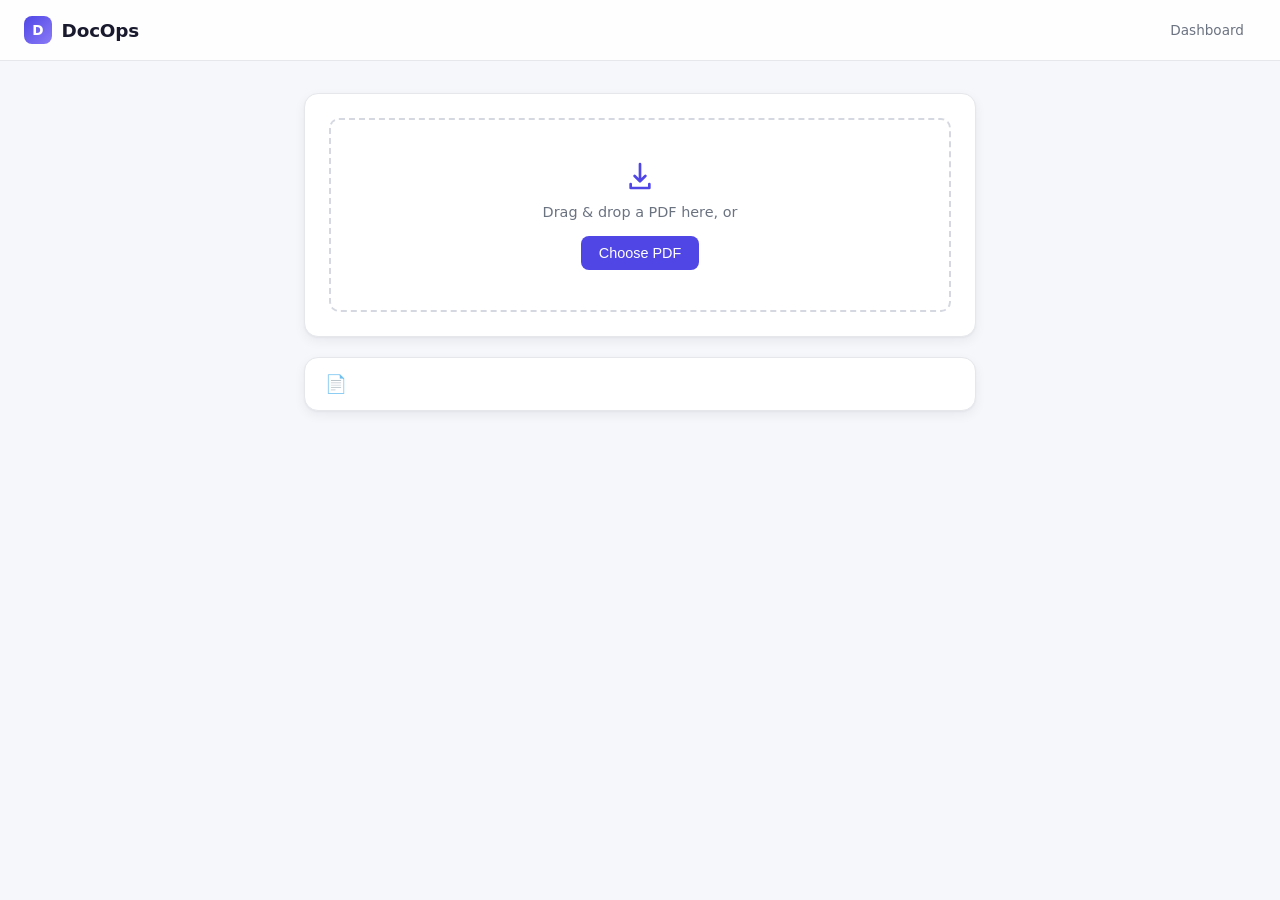
<file: frontend/index.html>
<!DOCTYPE html>
<html lang="en">
<head>
  <meta charset="UTF-8" />
  <meta name="viewport" content="width=device-width, initial-scale=1.0" />
  <title>DocOps</title>
  <link rel="stylesheet" href="style.css" />
</head>
<body>
  <header class="topbar">
    <div class="brand">
      <span class="brand-mark" aria-hidden="true">D</span>
      <h1>DocOps</h1>
    </div>
    <nav>
      <a href="dashboard.html">Dashboard</a>
    </nav>
  </header>

  <main>
    <section id="upload-section" class="card">
      <div id="drop-zone" class="drop-zone">
        <svg class="drop-icon" aria-hidden="true" viewBox="0 0 24 24" width="32" height="32">
          <path
            fill="currentColor"
            d="M12 2a1 1 0 0 1 1 1v10.59l2.3-2.3a1 1 0 1 1 1.4 1.42l-4 4a1 1 0 0 1-1.4 0l-4-4a1 1 0 1 1 1.4-1.42l2.3 2.3V3a1 1 0 0 1 1-1Zm-7 15a1 1 0 0 1 1 1v2h12v-2a1 1 0 1 1 2 0v3a1 1 0 0 1-1 1H5a1 1 0 0 1-1-1v-3a1 1 0 0 1 1-1Z"
          />
        </svg>
        <p>Drag &amp; drop a PDF here, or</p>
        <button id="upload-button" type="button">
          <span class="btn-label">Choose PDF</span>
          <span class="spinner" hidden></span>
        </button>
        <input type="file" id="file-input" accept="application/pdf" hidden />
      </div>
    </section>

    <section id="document-info" class="card" hidden>
      <span class="doc-icon" aria-hidden="true">📄</span>
      <span id="doc-filename"></span>
      <span id="doc-chunk-count" class="muted"></span>
      <span id="doc-cached-badge" class="badge" hidden>cached</span>
    </section>

    <p id="error-message" class="error" hidden></p>

    <section id="chat-section" class="card" hidden>
      <div id="conversation" data-empty-hint="Ask your first question about this document below."></div>
      <form id="chat-form">
        <textarea
          id="question-input"
          placeholder="Ask a question about this document... (Enter to send, Shift+Enter for newline)"
          rows="2"
        ></textarea>
        <button type="submit" id="send-button">
          <span class="btn-label">Send</span>
          <span class="spinner" hidden></span>
        </button>
      </form>
    </section>
  </main>

  <script src="app.js"></script>
</body>
</html>
</file>
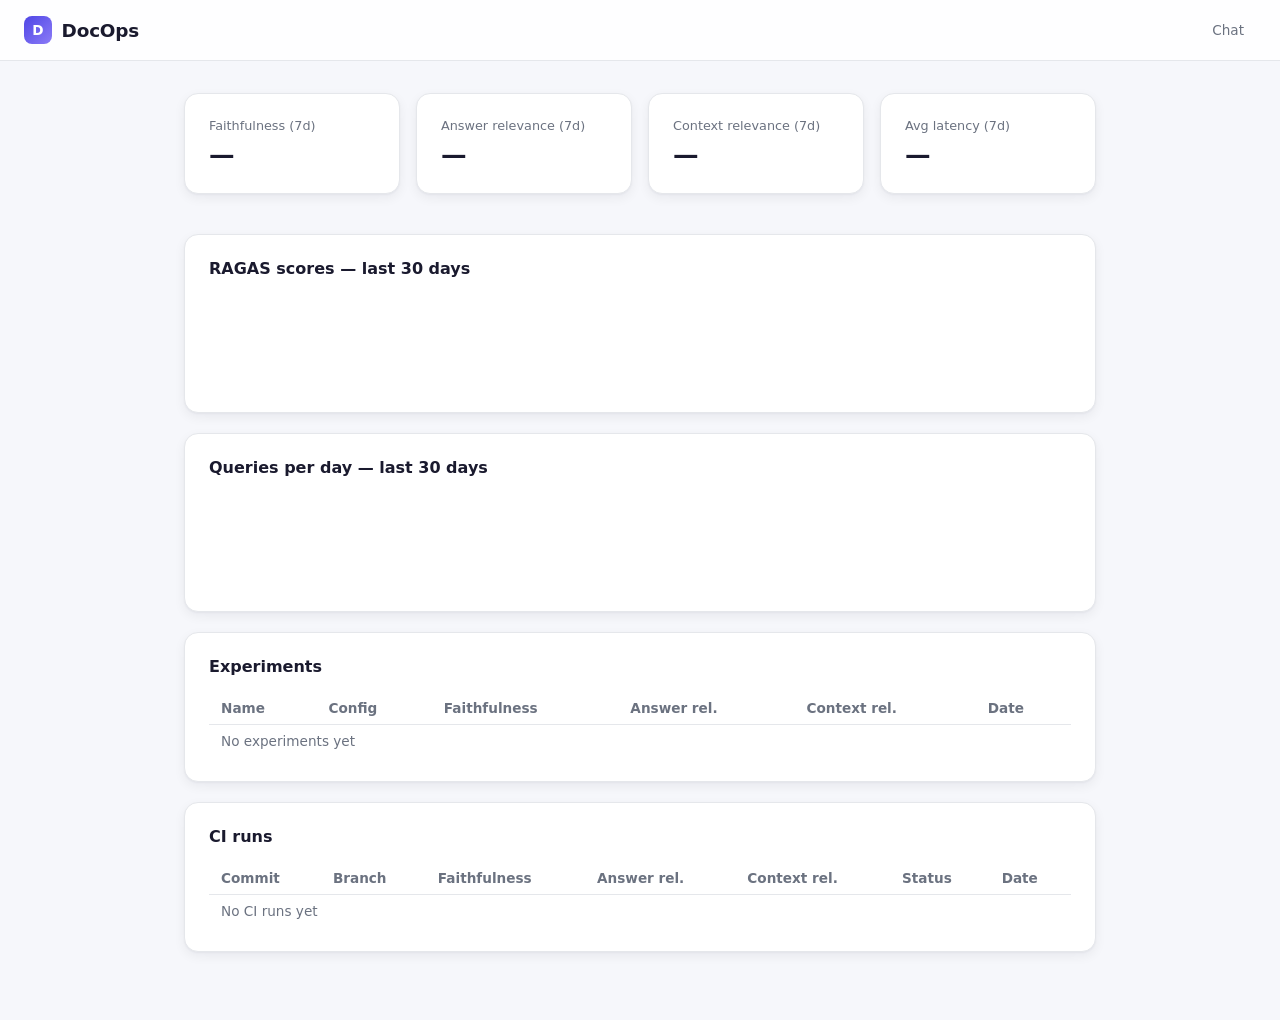
<file: frontend/dashboard.html>
<!DOCTYPE html>
<html lang="en">
<head>
  <meta charset="UTF-8" />
  <meta name="viewport" content="width=device-width, initial-scale=1.0" />
  <title>DocOps — Dashboard</title>
  <link rel="stylesheet" href="style.css" />
  <link rel="stylesheet" href="dashboard.css" />
  <script src="chart.umd.min.js"></script>
</head>
<body>
  <header class="topbar">
    <div class="brand">
      <span class="brand-mark" aria-hidden="true">D</span>
      <h1>DocOps</h1>
    </div>
    <nav>
      <a href="index.html">Chat</a>
    </nav>
  </header>

  <main>
    <section class="metric-grid">
      <div class="card metric-card">
        <span class="metric-label">Faithfulness (7d)</span>
        <span class="metric-value" id="metric-faithfulness">—</span>
      </div>
      <div class="card metric-card">
        <span class="metric-label">Answer relevance (7d)</span>
        <span class="metric-value" id="metric-answer-relevance">—</span>
      </div>
      <div class="card metric-card">
        <span class="metric-label">Context relevance (7d)</span>
        <span class="metric-value" id="metric-context-relevance">—</span>
      </div>
      <div class="card metric-card">
        <span class="metric-label">Avg latency (7d)</span>
        <span class="metric-value" id="metric-latency">—</span>
      </div>
    </section>

    <section class="card">
      <h2>RAGAS scores — last 30 days</h2>
      <canvas id="scores-chart" height="90"></canvas>
    </section>

    <section class="card">
      <h2>Queries per day — last 30 days</h2>
      <canvas id="queries-chart" height="90"></canvas>
    </section>

    <section class="card">
      <h2>Experiments</h2>
      <div class="table-wrap">
        <table>
          <thead>
            <tr>
              <th>Name</th>
              <th>Config</th>
              <th>Faithfulness</th>
              <th>Answer rel.</th>
              <th>Context rel.</th>
              <th>Date</th>
            </tr>
          </thead>
          <tbody id="experiments-body">
            <tr><td colspan="6" class="muted">No experiments yet</td></tr>
          </tbody>
        </table>
      </div>
    </section>

    <section class="card">
      <h2>CI runs</h2>
      <div class="table-wrap">
        <table>
          <thead>
            <tr>
              <th>Commit</th>
              <th>Branch</th>
              <th>Faithfulness</th>
              <th>Answer rel.</th>
              <th>Context rel.</th>
              <th>Status</th>
              <th>Date</th>
            </tr>
          </thead>
          <tbody id="ci-runs-body">
            <tr><td colspan="7" class="muted">No CI runs yet</td></tr>
          </tbody>
        </table>
      </div>
    </section>
  </main>

  <script src="dashboard.js"></script>
</body>
</html>
</file>
<file: frontend/style.css>
* {
  box-sizing: border-box;
}

:root {
  --accent: #4f46e5;
  --accent-hover: #4338ca;
  --accent-soft: #eef0ff;
  --ink: #1a1a2e;
  --muted: #6b7280;
  --border: #e5e7eb;
  --bg: #f6f7fb;
  --card: #ffffff;
  --radius: 14px;
  --shadow: 0 1px 2px rgba(16, 24, 40, 0.04), 0 4px 12px rgba(16, 24, 40, 0.06);
}

body {
  margin: 0;
  font-family: -apple-system, "Segoe UI", system-ui, sans-serif;
  background: var(--bg);
  color: var(--ink);
  -webkit-font-smoothing: antialiased;
}

main {
  max-width: 720px;
  margin: 0 auto;
  padding: 2rem 1.5rem 3rem;
}

/* Topbar */

.topbar {
  display: flex;
  align-items: center;
  justify-content: space-between;
  padding: 1rem 1.5rem;
  background: rgba(255, 255, 255, 0.85);
  backdrop-filter: blur(8px);
  border-bottom: 1px solid var(--border);
  position: sticky;
  top: 0;
  z-index: 10;
}

.brand {
  display: flex;
  align-items: center;
  gap: 0.6rem;
}

.brand-mark {
  display: grid;
  place-items: center;
  width: 1.75rem;
  height: 1.75rem;
  border-radius: 8px;
  background: linear-gradient(135deg, var(--accent), #8b7bf7);
  color: #fff;
  font-weight: 700;
  font-size: 0.85rem;
}

.topbar h1 {
  font-size: 1.15rem;
  margin: 0;
  font-weight: 600;
  letter-spacing: -0.01em;
}

.topbar nav a {
  color: var(--muted);
  text-decoration: none;
  font-size: 0.85rem;
  font-weight: 500;
  padding: 0.4rem 0.75rem;
  border-radius: 6px;
  transition: background 0.15s, color 0.15s;
}

.topbar nav a:hover {
  background: var(--accent-soft);
  color: var(--accent);
}

/* Cards */

.card {
  background: var(--card);
  border: 1px solid var(--border);
  border-radius: var(--radius);
  box-shadow: var(--shadow);
  padding: 1.5rem;
  margin-bottom: 1.25rem;
}

/* Upload zone */

.drop-zone {
  text-align: center;
  padding: 2.5rem 1rem;
  border: 2px dashed #d5d8e0;
  border-radius: calc(var(--radius) - 4px);
  color: var(--muted);
  transition: border-color 0.15s, background 0.15s;
}

.drop-icon {
  color: var(--accent);
  margin-bottom: 0.5rem;
}

.drop-zone.drag-over {
  border-color: var(--accent);
  background: var(--accent-soft);
}

.drop-zone p {
  margin: 0 0 1rem;
  font-size: 0.9rem;
}

/* Buttons */

button {
  display: inline-flex;
  align-items: center;
  justify-content: center;
  gap: 0.5rem;
  padding: 0.55rem 1.1rem;
  border: none;
  border-radius: 8px;
  background: var(--accent);
  color: #ffffff;
  font-size: 0.9rem;
  font-weight: 500;
  cursor: pointer;
  transition: background 0.15s, transform 0.05s;
}

button:hover:not(:disabled) {
  background: var(--accent-hover);
}

button:active:not(:disabled) {
  transform: scale(0.97);
}

button:disabled {
  opacity: 0.6;
  cursor: not-allowed;
}

.spinner {
  width: 0.9rem;
  height: 0.9rem;
  border: 2px solid rgba(255, 255, 255, 0.45);
  border-top-color: #ffffff;
  border-radius: 50%;
  animation: spin 0.6s linear infinite;
}

@keyframes spin {
  to {
    transform: rotate(360deg);
  }
}

/* Document info */

#document-info {
  display: flex;
  align-items: center;
  gap: 0.6rem;
  font-size: 0.9rem;
  padding: 1rem 1.25rem;
}

.doc-icon {
  font-size: 1.1rem;
}

#doc-filename {
  font-weight: 600;
}

.muted {
  color: var(--muted);
  font-size: 0.85rem;
}

.badge {
  background: #e6f4ea;
  color: #1a7f37;
  font-size: 0.72rem;
  font-weight: 600;
  text-transform: uppercase;
  letter-spacing: 0.02em;
  padding: 0.2rem 0.55rem;
  border-radius: 999px;
  margin-left: auto;
}

.error {
  background: #fdecea;
  color: #b3261e;
  border: 1px solid #f5c2c0;
  border-radius: 8px;
  padding: 0.75rem 1rem;
  font-size: 0.9rem;
}

/* Chat */

#conversation {
  display: flex;
  flex-direction: column;
  gap: 0.85rem;
  margin-bottom: 1.25rem;
  max-height: 55vh;
  overflow-y: auto;
  min-height: 3rem;
}

#conversation:empty::before {
  content: attr(data-empty-hint);
  color: var(--muted);
  font-size: 0.85rem;
  text-align: center;
  padding: 0.5rem 0;
}

.message {
  max-width: 85%;
  padding: 0.65rem 0.95rem;
  border-radius: 14px;
  font-size: 0.9rem;
  line-height: 1.5;
  animation: rise 0.15s ease-out;
}

@keyframes rise {
  from {
    opacity: 0;
    transform: translateY(4px);
  }
  to {
    opacity: 1;
    transform: translateY(0);
  }
}

.message.user {
  align-self: flex-end;
  background: var(--accent);
  color: #ffffff;
  border-bottom-right-radius: 4px;
}

.message.assistant {
  align-self: flex-start;
  background: #f4f5f8;
  color: var(--ink);
  border: 1px solid var(--border);
  border-bottom-left-radius: 4px;
}

.message-meta {
  margin-top: 0.4rem;
  font-size: 0.72rem;
  color: rgba(255, 255, 255, 0.75);
}

.message.assistant .message-meta {
  color: var(--muted);
}

.score-badge {
  display: inline-block;
  margin-top: 0.4rem;
  padding: 0.15rem 0.55rem;
  border-radius: 999px;
  font-size: 0.72rem;
  font-weight: 600;
}

.score-badge.evaluating {
  background: #eef0f3;
  color: var(--muted);
  animation: pulse 1.4s ease-in-out infinite;
}

@keyframes pulse {
  50% {
    opacity: 0.5;
  }
}

.score-badge.score-good {
  background: #e6f4ea;
  color: #1a7f37;
}

.score-badge.score-mid {
  background: #fef3e2;
  color: #a15c00;
}

.score-badge.score-low {
  background: #fdecea;
  color: #b3261e;
}

.sources {
  margin-top: 0.6rem;
  font-size: 0.8rem;
}

.sources summary {
  cursor: pointer;
  color: var(--accent);
  font-weight: 500;
  list-style: none;
}

.sources summary::before {
  content: "▸ ";
  display: inline-block;
  transition: transform 0.15s;
}

.sources[open] summary::before {
  transform: rotate(90deg);
}

.sources pre {
  white-space: pre-wrap;
  background: #ffffff;
  border: 1px solid var(--border);
  border-radius: 8px;
  padding: 0.6rem 0.75rem;
  margin-top: 0.4rem;
  font-family: inherit;
  font-size: 0.8rem;
  color: var(--muted);
}

#chat-form {
  display: flex;
  gap: 0.6rem;
  align-items: flex-end;
}

#chat-form textarea {
  flex: 1;
  resize: none;
  padding: 0.6rem 0.85rem;
  border: 1px solid var(--border);
  border-radius: 10px;
  font-family: inherit;
  font-size: 0.9rem;
  transition: border-color 0.15s, box-shadow 0.15s;
}

#chat-form textarea:focus {
  outline: none;
  border-color: var(--accent);
  box-shadow: 0 0 0 3px var(--accent-soft);
}
</file>
<file: frontend/dashboard.css>
main {
  max-width: 960px;
}

.metric-grid {
  display: grid;
  grid-template-columns: repeat(auto-fit, minmax(180px, 1fr));
  gap: 1rem;
  margin-bottom: 1.25rem;
}

.metric-card {
  display: flex;
  flex-direction: column;
  gap: 0.4rem;
}

.metric-label {
  font-size: 0.8rem;
  color: var(--muted);
}

.metric-value {
  font-size: 1.6rem;
  font-weight: 700;
  letter-spacing: -0.02em;
}

.card h2 {
  margin: 0 0 1rem;
  font-size: 1rem;
  font-weight: 600;
}

.table-wrap {
  overflow-x: auto;
}

table {
  width: 100%;
  border-collapse: collapse;
  font-size: 0.85rem;
}

th {
  text-align: left;
  padding: 0.5rem 0.75rem;
  color: var(--muted);
  font-weight: 600;
  border-bottom: 1px solid var(--border);
  white-space: nowrap;
}

td {
  padding: 0.5rem 0.75rem;
  border-bottom: 1px solid var(--border);
  white-space: nowrap;
}

tbody tr:last-child td {
  border-bottom: none;
}

.status-pill {
  display: inline-block;
  padding: 0.15rem 0.55rem;
  border-radius: 999px;
  font-size: 0.72rem;
  font-weight: 600;
}

.status-pill.pass {
  background: #e6f4ea;
  color: #1a7f37;
}

.status-pill.fail {
  background: #fdecea;
  color: #b3261e;
}
</file>
